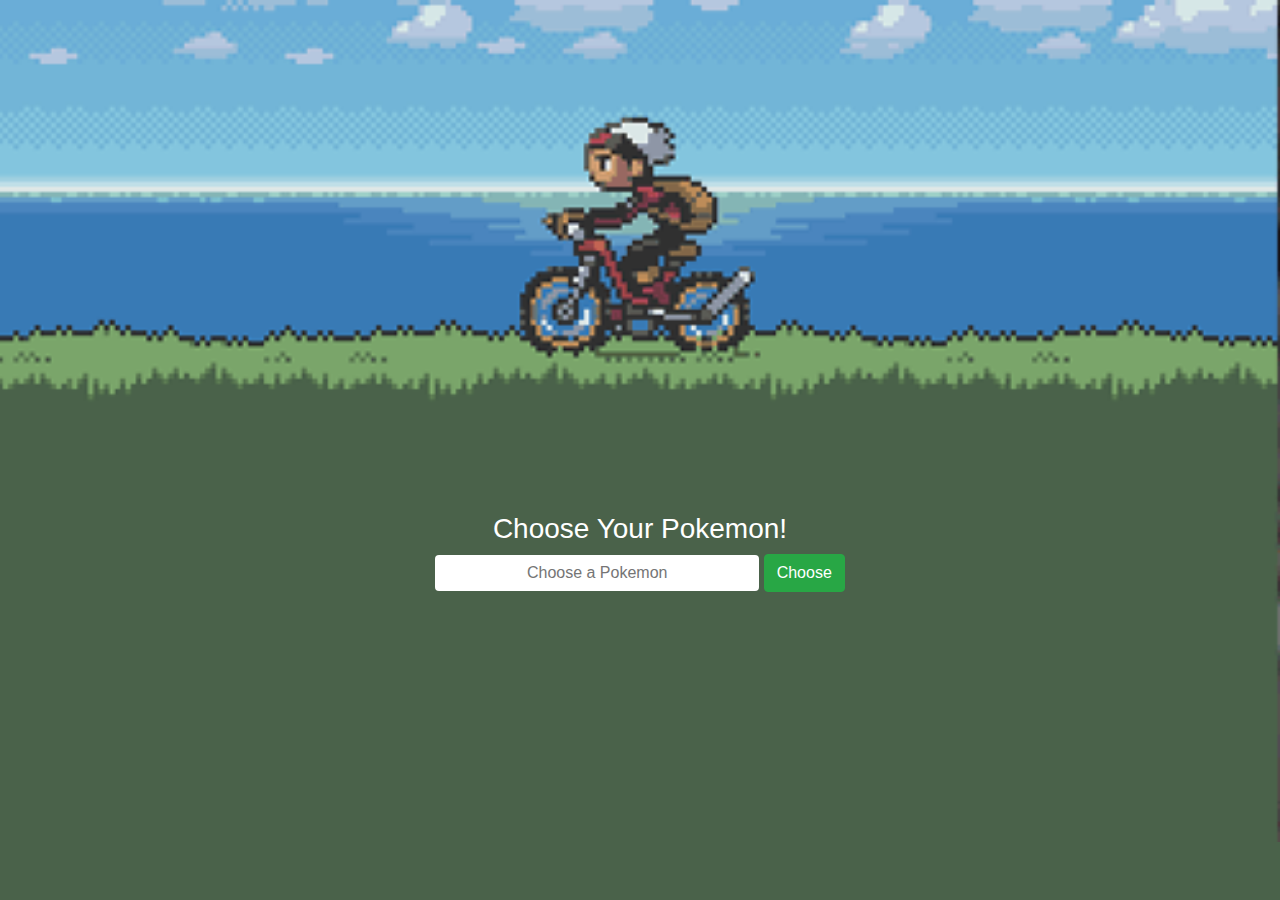
<file: index.html>
<!DOCTYPE html>
<html>
  <head>
    <meta charset="utf-8">
    <meta name="viewport" content="width=device-width, initial-scale=1, shrink-to-fit=no">
    <title>Pokemon <Menu></Menu></title>
    <link rel="stylesheet" href="https://maxcdn.bootstrapcdn.com/bootstrap/4.0.0/css/bootstrap.min.css" integrity="sha384-Gn5384xqQ1aoWXA+058RXPxPg6fy4IWvTNh0E263XmFcJlSAwiGgFAW/dAiS6JXm" crossorigin="anonymous">
    <link href="style.css" rel="stylesheet"/>
  
    
  </head>
  <body id="body">

  <div class="container pokemonmenu">
    <div class="row justify-content-center">
      <div class="col-6">
        <h3 class="title">Choose Your Pokemon!</h3>
      </div>
    </div>
    <div class="row justify-content-center">
      <div class="col-6 justify">
        <div id="choosePokemon">
          <input type="text" placeholder="Choose a Pokemon" id="pokeName" class="btn py-2">  
          <button class="btn btn-success" id="submit">Choose</button>
        </div>
      </div>
    </div>
  </div>
  <div class="container">
    <div class="row justify-content-center confirm">
    </div>
    <div class="row justify-content-center">
        <button class="btn btn-success finalsubmit mx-3" id="finalsubmit">Submit</button>
        <button class="btn btn-danger finalsubmit mx-3" id="finalcancel">Cancel</button>
    </div>
  </div>
  

    <!-- JavaScript Bundle with Popper -->
    <script src="https://code.jquery.com/jquery-3.2.1.slim.min.js" integrity="sha384-KJ3o2DKtIkvYIK3UENzmM7KCkRr/rE9/Qpg6aAZGJwFDMVNA/GpGFF93hXpG5KkN" crossorigin="anonymous"></script>
    <script src="https://cdnjs.cloudflare.com/ajax/libs/popper.js/1.12.9/umd/popper.min.js" integrity="sha384-ApNbgh9B+Y1QKtv3Rn7W3mgPxhU9K/ScQsAP7hUibX39j7fakFPskvXusvfa0b4Q" crossorigin="anonymous"></script>
    <script src="https://maxcdn.bootstrapcdn.com/bootstrap/4.0.0/js/bootstrap.min.js" integrity="sha384-JZR6Spejh4U02d8jOt6vLEHfe/JQGiRRSQQxSfFWpi1MquVdAyjUar5+76PVCmYl" crossorigin="anonymous"></script>
    <script src="button.js"></script>
    <script src="index.js" type="module"></script>
  
</body>

</html>
</file>
<file: style.css>
/* .menu {
  height: 60%;
  border: solid grey;
  border-radius: 20px;
  background-color: white;
  padding: 5px;
  width: 60%;
} */

.pokemonmenu{
  text-align: center;
  margin-top: 40%;
}

input{
  width: 60%;
  height: 60%;
}

body {
  background-color: #4a624a;
  background-image: url(images/loadingscreen.gif);
  background-size: 100%;
  background-repeat: no-repeat;
  background-position: top;
}

.title {
  color: white;
}

.finalsubmit {
  display: none;
}
</file>
